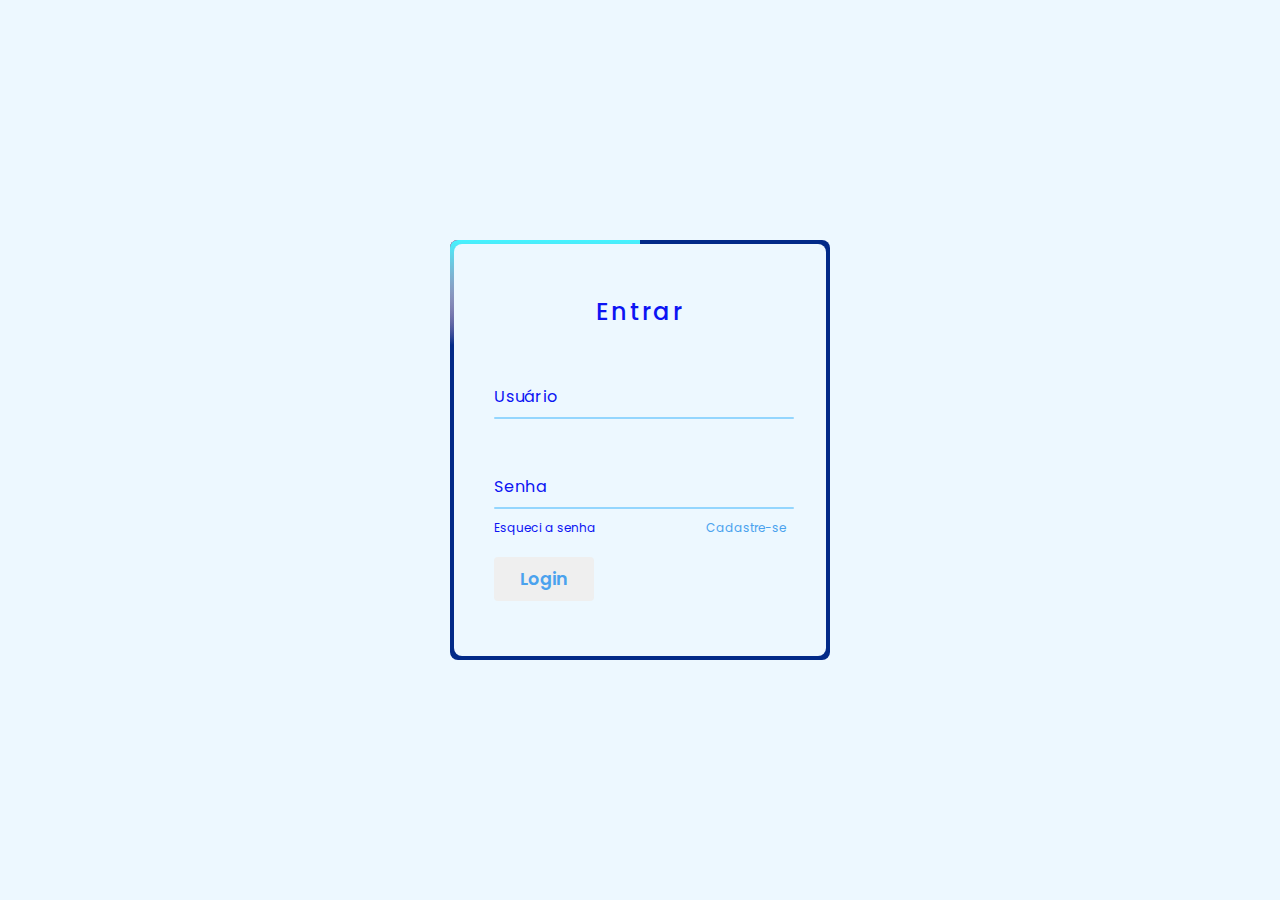
<file: index.html>
<!DOCTYPE html>
<html lang="pt-br">
    <head>
        <meta charset="UTF-8">
        <meta name="viewport" content="width=device-width, initial-scale=1.0">
        <title>Login</title>
        <link rel="stylesheet" href="css/style.css" type="text/css">
    </head>
    <body>
        <div class="box">
            <span class="borderLine"></span>
            <form action="">
                <h2>Entrar</h2>
                <div class="inputBox">
                    <input type="text" required="required">
                    <span>Usuário</span>
                    <i></i>
                </div>
                <div class="inputBox">
                    <input type="password" required="required">
                    <span>Senha</span>
                    <i></i>
                </div>
                <div class="links">
                    <a href="#">Esqueci a senha</a> 
                    <a href="cadastro.html">Cadastre-se</a>
                    
                </div>
                <input type="submit" value="Login">
            </form>
        </div>
    </body>
</html>
</file>
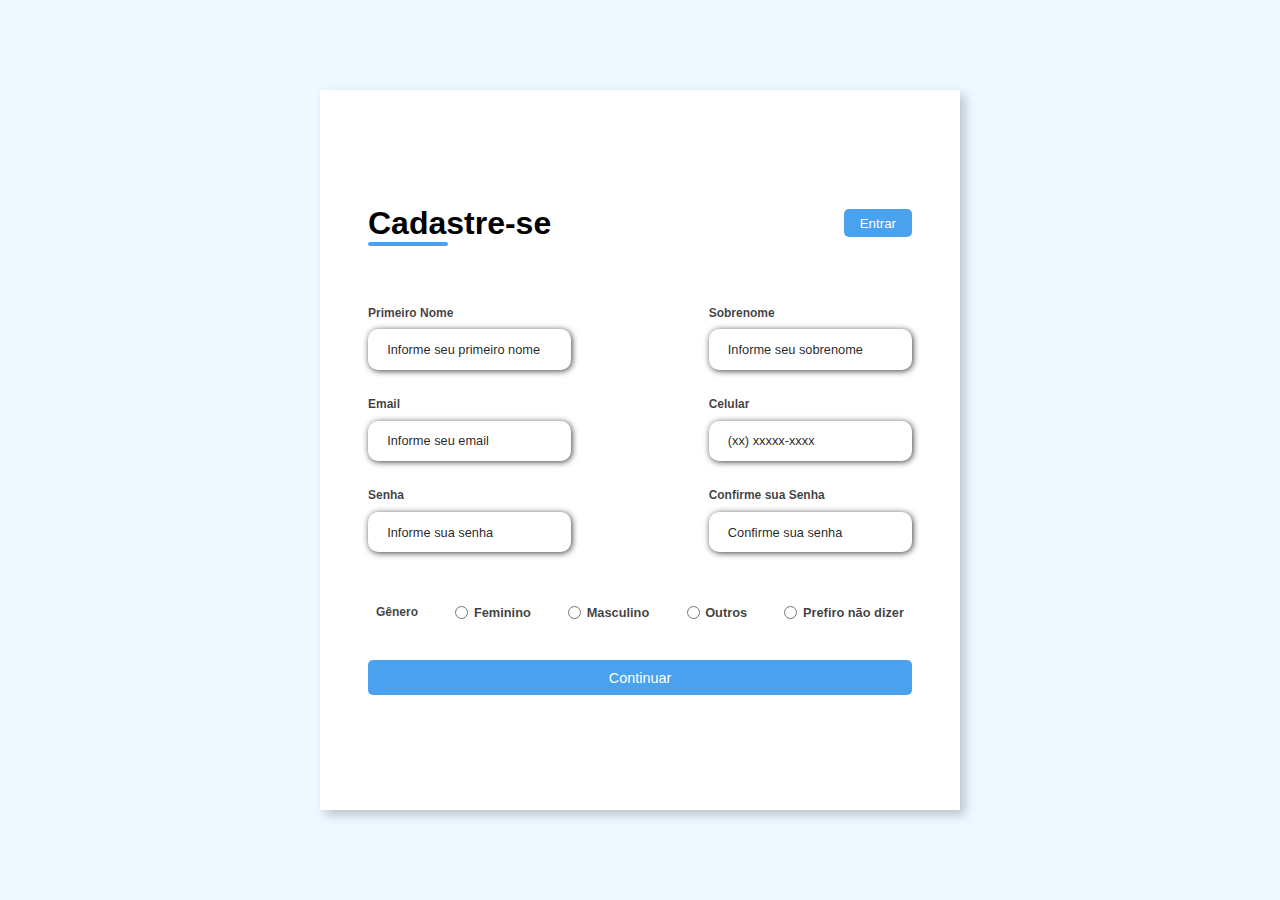
<file: cadastro.html>
<!DOCTYPE html>
<html lang="pt-br">
    <head>
        <meta charset="UTF-8">
        <meta name="viewport" content="width=device-width, initial-scale=1.0">
        <link rel="stylesheet" href="css/cadastro.css" type="text/css">
        <title>Cadastro</title>
    </head>
    <body>
        <div class="container">
            <div class="form-image">
                <img src="img/undraw_shopping_re_3wst.svg" alt="imagem">
            </div>
            <!-- Fecha a div form-image -->
            <div class="form">
                <form action="#">
                    <div class="form-header">
                        <div class="title">
                            <h1>Cadastre-se</h1>
                        </div>

                        <div class="btnLogin">
                            <button><a href="#">Entrar</a></button>
                        </div>
                    </div>
                    <!-- Fecha a div form-header -->

                    <div class="input_group">
                        <div class="input_box">
                            <label for="nome">
                                Primeiro Nome
                            </label>
                            <input type="text" id="nome" name="nome" placeholder="Informe seu primeiro nome" required>
                        </div>

                        <div class="input_box">
                            <label for="sobrenome">
                                Sobrenome
                            </label>
                            <input type="text" id="sobrenome" name="sobrenome" placeholder="Informe seu sobrenome" required>
                        </div>

                        <div class="input_box">
                            <label for="sobrenome">
                                Email
                            </label>
                            <input type="email" id="email" name="email" placeholder="Informe seu email" required>
                        </div>

                        <div class="input_box">
                            <label for="numero">
                                Celular
                            </label>
                            <input type="tel" id="numero" name="number" placeholder="(xx) xxxxx-xxxx" required>
                        </div>

                        <div class="input_box">
                            <label for="senha">
                                Senha
                            </label>
                            <input type="password" id="senha" name="sobrenome" placeholder="Informe sua senha" required>
                        </div>
                        
                        <div class="input_box">
                            <label for="confirmesenha">
                                Confirme sua Senha
                            </label>
                            <input type="password" id="confirmesenha" name="confirmPassword" placeholder="Confirme sua senha" required>
                        </div>
                    </div >
                    <!-- Fecha a div input-group -->

                    <div class="group_genero">
                        <div class="title_genero">
                            <h6>Gênero</h6>
                        </div>

                        <div class="input_genero">
                            <input type="radio" id="feminino" name="genero">
                            <label for="feminino">
                                Feminino
                            </label>
                        </div>

                        <div class="input_genero">
                            <input type="radio" id="masculino" name="genero">
                            <label for="masculino">
                                Masculino
                            </label>
                        </div>

                        <div class="input_genero">
                            <input type="radio" id="outros" name="genero">
                            <label for="outros">
                                Outros
                            </label>
                        </div>

                        <div class="input_genero">
                            <input type="radio" id="none" name="genero">
                            <label for="none">
                                Prefiro não dizer
                            </label>
                        </div>
                    </div>
                    <!-- Fecha a div group-genero -->

                    <div class="btn_continuar">
                        <button><a href="#">Continuar</a></button>
                    </div>
                    <!-- Fecha a div btn_continuar -->
                </form>
            </div>
            <!-- Fecha a div form -->
        </div>
        <!-- Fecha a div container -->
    </body>
</html>
</file>
<file: css/style.css>
@charset "utf-8";
@import url('https://fonts.googleapis.com/css2?family=Poppins:wght@300;400;500;600;700;800;900&family=Open+Sans:wght@300;400;500;600;700;800;900&display=swap');

* {
    margin: 0;
    padding: 0;
    box-sizing: border-box;
    font-family: 'Poppins', sans-serif;
}

body {
    display: flex;
    justify-content: center;
    align-items: center;
    min-height: 100vh;
    background: #EDF8FF;
}

.box {
    position: relative;
    width: 380px;
    height: 420px;
    background: #022A88;
    border-radius: 8px;
    overflow: hidden;
}

.box::before {
    content: '';
    position: absolute;
    top: -50%;
    left: -50%;
    width: 380px;
    height: 420px;
    background: linear-gradient(0deg, transparent, transparent, #45f3ff, #45f3ff, #45f3ff); 
    z-index: 1; 
    transform-origin: bottom right; 
    animation: animate 6s linear infinite;
}

.box::after {
    content: '';
    position: absolute;
    top: -50%;
    left: -50%;
    width: 380px;
    height: 420px;
    background: linear-gradient(0deg, transparent, transparent, #45f3ff, #45f3ff, #45f3ff); 
    z-index: 1; 
    transform-origin: bottom right; 
    animation: animate 6s linear infinite;
    animation-delay: -3s;
}

.borderLine {
    position: absolute;
    top: 0;
    inset: 0;
}

.borderLine::before {
    content: '';
    position: absolute;
    top: -50%;
    left: -50%;
    width: 380px;
    height: 420px;
    background: linear-gradient(0deg, transparent, transparent, #ff2770, #ff2770, #ff2770); 
    z-index: 1; 
    transform-origin: bottom right; 
    animation: animate 6s linear infinite;
    animation-delay: -1.5s;
}

.borderLine::after {
    content: '';
    position: absolute;
    top: -50%;
    left: -50%;
    width: 380px;
    height: 420px;
    background: linear-gradient(0deg, transparent, transparent, #ff2770, #ff2770, #ff2770); 
    z-index: 1; 
    transform-origin: bottom right; 
    animation: animate 6s linear infinite;
    animation-delay: -4.5s;
}

@keyframes animate {
    0%{
        transform: rotate(-360deg);
    }
}

.box form {
    position: absolute;
    inset: 4px;
    background: #EDF8FF;
    padding: 50px 40px;
    border-radius: 8px;
    z-index: 2;
    display: flex;
    flex-direction: column;
}

.box form h2 {
    color: #0c14f3;
    font-weight: 500;
    text-align: center;
    letter-spacing: 0.1em;
}

.box form .inputBox {
    position: relative;
    width: 300px;
    margin-top: 35px;
}

.box form .inputBox input {
    position: relative;
    width: 100%;
    padding: 20px 10px 10px;
    background: transparent;
    outline: none;
    box-shadow: none;
    border: none;
    color: #0c14f3;
    font-size: 1em;
    letter-spacing: 0.05em;
    transition: 0.5s;
    z-index: 10;
}

.box form .inputBox span {
    position: absolute;
    left: 0;
    padding: 20px 0px 10px;
    pointer-events: none;
    color: #0c14f3;
    font-size: 1em;
    letter-spacing: 0.05em;
    transition: 0.5s;
}

.box form .inputBox input:valid ~ span,
.box form .inputBox input:focus ~ span {
    color: #4aa2ee;
    font-size: 0.75em;
    transform: translateY(-34px);
}

.box form .inputBox i {
    position: absolute;
    left: 0;
    bottom: 0;
    width: 100%;
    height: 2px;
    background: #94d6fe;
    border-radius: 4px;
    overflow: hidden;
    transition: 0.5s;
    pointer-events: none;
}

.box form .inputBox input:valid ~ i,
.box form .inputBox input:focus ~ i {
    height: 44px;
}

.box form .links {
    display: flex;
    justify-content: space-between;
}

.box form .links a {
    margin: 10px 0;
    font-size: 0.75em;
    color: #0c14f3;
    text-decoration: none;
}

.box form .links a:hover,
.box form .links a:nth-child(2){
    color: #4aa2ee;
}

.box form input[type="submit"]{
    border: none;
    outline: none;
    padding: 9px 25px;
    color: #4aa2ee;
    cursor: pointer;
    font-size: 1.1em;
    border-radius: 4px;
    font-weight: 600;
    width: 100px;
    margin-top: 10px;
}
</file>
<file: css/cadastro.css>
@charset "utf-8";
@import url('https://fonts.googleapis.com/css2?family=Poppins:wght@300;400;500;600;700;800;900&family=Open+Sans:wght@300;400;500;600;700;800;900&display=swap');

*{
    padding: 0;
    margin: 0;
    box-sizing: border-box;
    font-family: 'Inter', sans-serif;
}

body {
    width: 100%;
    height: 100vh;
    display: flex;
    justify-content: center;
    align-items: center;
    background: #EDF8FF;
}

.container {
    width: 80%;
    height: 80vh;
    display: flex;
    box-shadow: 5px 5px 10px rgb(0, 0, 0, 0.212);
}

.form-image {
    width: 50%;
    height: 80vh;
    display: flex;
    justify-content: center;
    align-items: center;
    background-color: #94D6FE;
    padding: 1rem;
}

.form-image img {
    width: 31rem;
}

.form {
    width: 50%;
    display: flex;
    flex-direction: column;
    justify-content: center;
    align-items: center;
    background-color: #FFF;
    padding: 3rem;
}

.form-header {
    margin-bottom: 3rem;
    display: flex;
    justify-content: space-between;
}

.btnLogin {
    display: flex;
    align-items: center;
}

.btnLogin button {
    border: none;
    background-color: #4AA2EE;
    padding: 0.4rem 1rem;
    border-radius: 5px;
    cursor: pointer;
}

.btnLogin button:hover {
    background-color: #7bbbf3;
}

.btnLogin button a {
    text-decoration: none;
    font-weight: 500;
    color: #FFF;
}

.form-header h1::after {
    content: '';
    display: block;
    width: 5rem;
    height: 0.3rem;
    background-color: #4AA2EE;
    margin: 0 auto;
    position: absolute;
    border-radius: 10px;
}

.input_group {
    display: flex;
    /* flex-direction: column; */
    flex-wrap: wrap;
    justify-content: space-between;
    padding: 1rem 0;
}

.input_box {
    display: flex;
    flex-direction: column;
    margin-bottom: 1.1rem;
}

.input_box input {
    margin: 0.6rem 0;
    padding: 0.8rem 1.2rem;
    border: none;
    border-radius: 10px;
    box-shadow: 1px 1px 6px #000000C1;
    font-size: 0.8rem;
}

.input_box input:hover {
    background-color: #EEEEEE75;
}

.input_box input:focus-visible {
    outline: 1px solid #4AA2EE;
}

.input_box label, 
.title_genero h6 {
    font-size: 0.75rem;
    font-weight: 600;
    color: #000000C0;
}

.input_box input::placeholder {
    color: #000000DE;
}

.group_genero {
    display: flex;
    justify-content: space-between;
    margin-top: 0.6rem;
    padding: 0 .5rem;
}

.input_genero {
    display: flex;
    align-items: center;
}

.input_genero input {
    margin-right: 0.35rem;
}

.input_genero label {
    font-size: 0.80rem;
    font-weight: 600;
    color: #000000C0;
}

.btn_continuar button {
    width: 100%;
    margin-top: 2.5rem;
    border: none;
    background-color: #4AA2EE;
    padding: 0.6rem;
    border-radius: 5px;
    cursor: pointer;
}

.btn_continuar button:hover {
    background-color: #7bbbf3;
}

.btn_continuar button a {
    text-decoration: none;
    font-size: 0.9rem;
    font-weight: 500;
    color: #FFF;
}

/* TRABALHANDO COM RESPONSIVIDADE */

@media screen and (max-width: 1330px) {
    .form-image{
        display: none;
    }
    .container{
        width: 50%;
    }
    .form{
        width: 100%;
    }

}

@media screen and (max-width: 1064px) {
    .container{
        width: 90%;
        height: auto;
    }

    .input_group{
        flex-direction: column;
        z-index: 5;
        padding-right: 5rem;
        max-height: 10rem;
        overflow-y: scroll;
        flex-wrap: nowrap;
    }

    .input_genero{
        margin-top: 2rem;
    }

    .group_genero{
        flex-direction: column;
    }
    
    .title_genero h6{
        margin: 0;
    }
}
</file>
